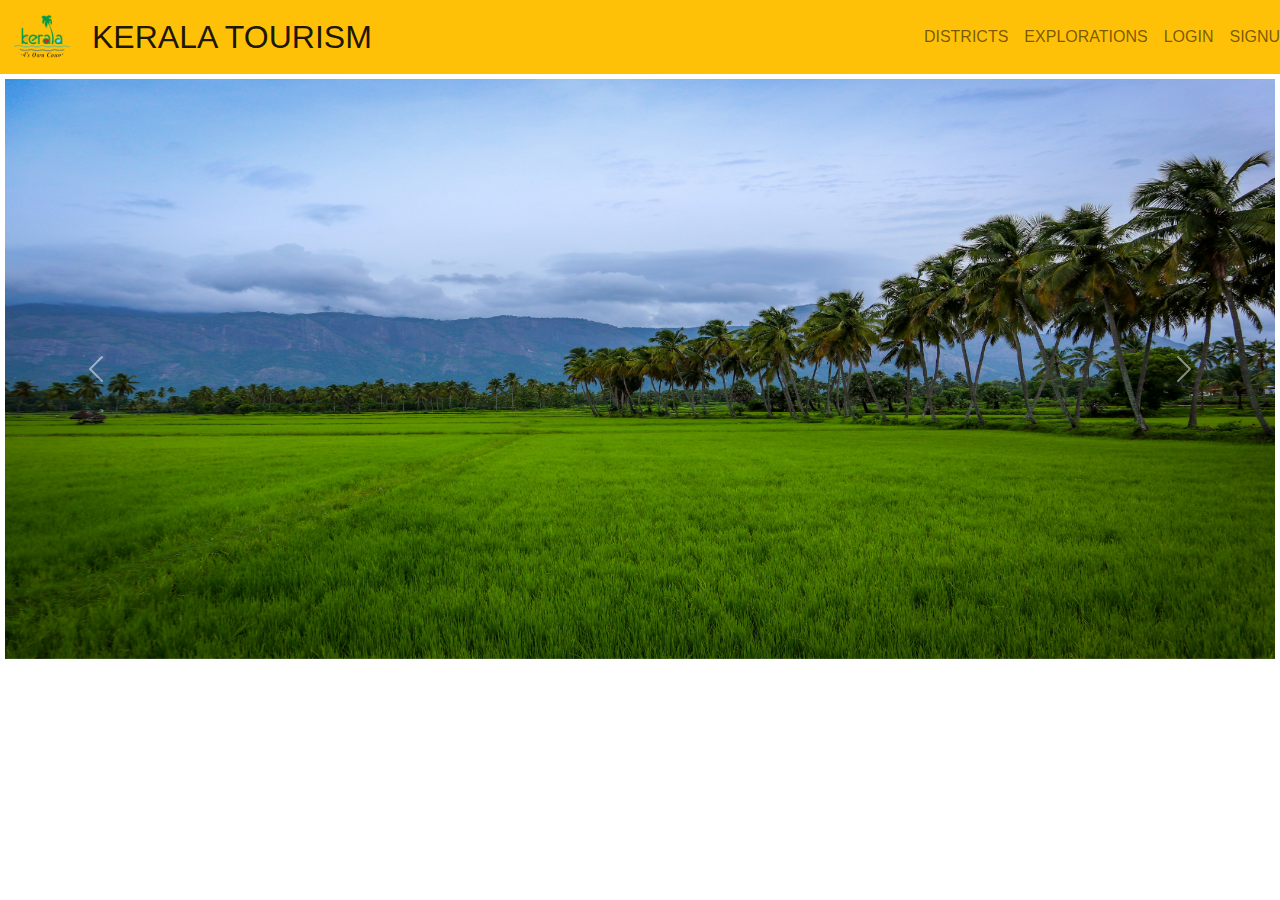
<file: index.html>
<!DOCTYPE html>
<html lang="en">
<head>
    <meta charset="UTF-8">
    <meta http-equiv="X-UA-Compatible" content="IE=edge">
    <meta name="viewport" content="width=device-width, initial-scale=1.0">
    <title>Kerala Tourism</title>
    <link rel="stylesheet" href="./bootstrap.min.css">
    <script src="./bootstrap.min.js"></script>
    <script src="./jquery-3.6.0.js"></script>
    <link rel="stylesheet" href="style.css">
</head>
<body>
    <nav class="navbar navbar-expand-lg bg-warning" >
        <div class="container-fluid ">
          <img src="./images/logo-kerala.png" alt="Logo" style="width:60px;" class="rounded-pill">
          <a class="navbar-brand a" href="#">KERALA TOURISM</a>
          <button class="navbar-toggler" type="button" data-bs-toggle="collapse" data-bs-target="#navbarNavAltMarkup" aria-controls="navbarNavAltMarkup" aria-expanded="false" aria-label="Toggle navigation">
            <span class="navbar-toggler-icon"></span>
          </button>
          <div class="collapse navbar-collapse" id="navbarNavAltMarkup">
            <div class="navbar-nav">
              <a class="nav-link" aria-current="page" href="districts.html">DISTRICTS</a>
              <a class="nav-link" href="#">EXPLORATIONS</a>
              <a class="nav-link" href="login.html">LOGIN</a>
              <a class="nav-link" href="signup.html">SIGNUP</a>
            </div>
          </div>
        </div>
    </nav>
    <div id="carouselExampleControls" class="carousel slide carousel-fade" data-bs-ride="carousel">
        <div class="carousel-inner">
        <div class="carousel-item active">
            <img src="./images/home-1.jpg" class="d-block w-100 " alt="...">
        </div>
        <div class="carousel-item">
            <img src="./images/home2.jpg" class="d-block w-100 " alt="...">
        </div>
        <div class="carousel-item">
            <img src="./images/home3.jpg" class="d-block w-100 " alt="...">
        </div>
        </div>
        <button class="carousel-control-prev" type="button" data-bs-target="#carouselExampleControls" data-bs-slide="prev">
        <span class="carousel-control-prev-icon" aria-hidden="true"></span>
        <span class="visually-hidden">Previous</span>
        </button>
        <button class="carousel-control-next" type="button" data-bs-target="#carouselExampleControls" data-bs-slide="next">
        <span class="carousel-control-next-icon" aria-hidden="true"></span>
        <span class="visually-hidden">Next</span>
        </button>
    </div>
</body>
</html>
</file>
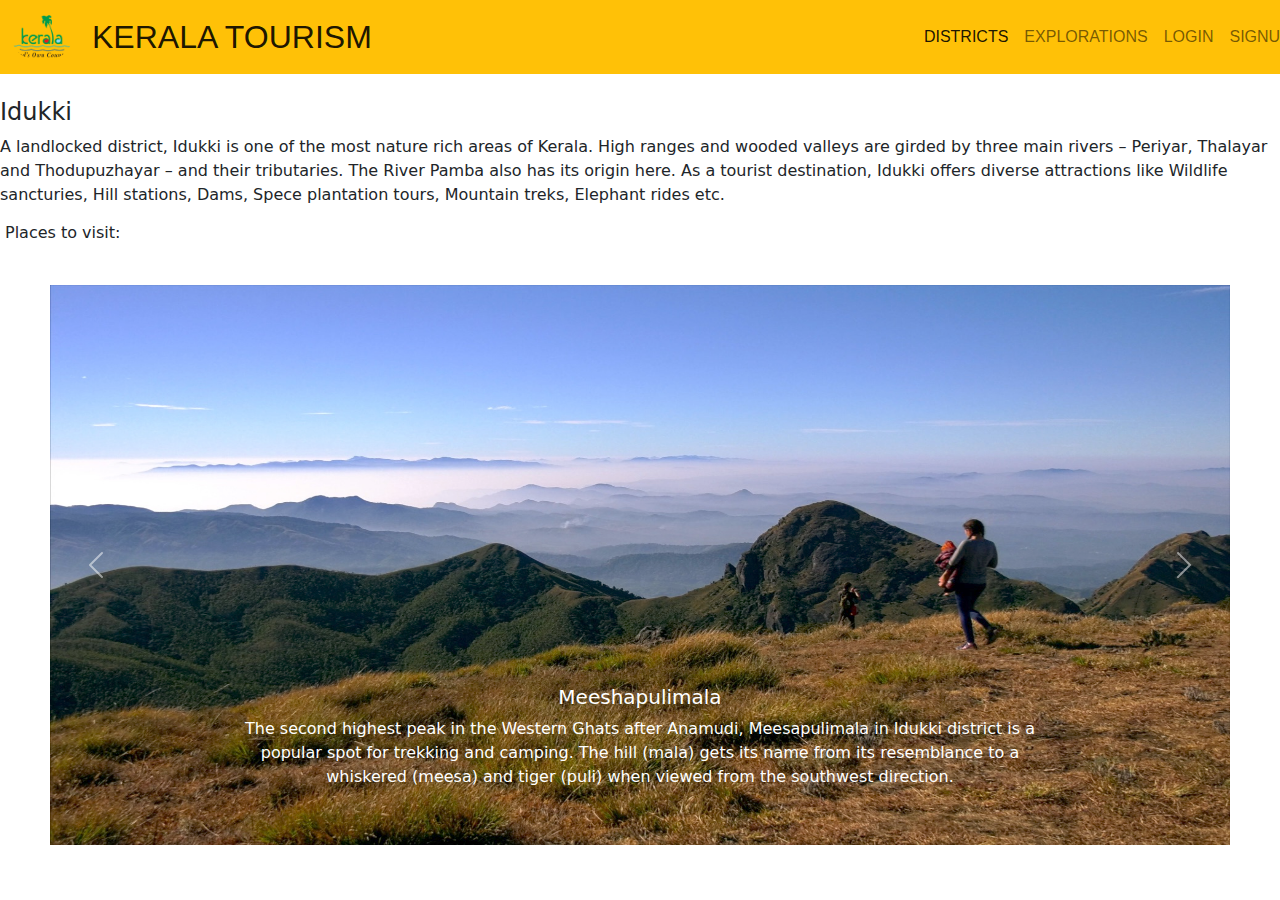
<file: idukki.html>
<!DOCTYPE html>
<html lang="en">
<head>
    <meta charset="UTF-8">
    <meta http-equiv="X-UA-Compatible" content="IE=edge">
    <meta name="viewport" content="width=device-width, initial-scale=1.0">
    <title>Districts</title>
    <link rel="stylesheet" href="./bootstrap.min.css">
    <script src="./bootstrap.min.js"></script>
    <script src="./jquery-3.6.0.js"></script>
    <link rel="stylesheet" href="style.css">
</head>
<body>
    <nav class="navbar navbar-expand-lg bg-warning" >
        <div class="container-fluid ">
          <img src="./images/logo-kerala.png" alt="Logo" style="width:60px;" class="rounded-pill">
          <a class="navbar-brand" href="index.html">KERALA TOURISM</a>
          <button class="navbar-toggler" type="button" data-bs-toggle="collapse" data-bs-target="#navbarNavAltMarkup" aria-controls="navbarNavAltMarkup" aria-expanded="false" aria-label="Toggle navigation">
            <span class="navbar-toggler-icon"></span>
          </button>
          <div class="collapse navbar-collapse" id="navbarNavAltMarkup">
            <div class="navbar-nav">
              <a class="nav-link active" aria-current="page" href="districts.html">DISTRICTS</a>
              <a class="nav-link" href="#">EXPLORATIONS</a>
              <a class="nav-link" href="login.html">LOGIN</a>
              <a class="nav-link" href="signup.html">SIGNUP</a>
            </div>
          </div>
        </div>
    </nav>
    <br>
    <h4>Idukki</h4>
        <p class="dist-decription">A landlocked district, Idukki is one of the most nature rich areas of Kerala. High ranges and wooded valleys are girded by three main rivers – Periyar, Thalayar and Thodupuzhayar – and their tributaries. The River Pamba also has its origin here. As a tourist destination, Idukki offers diverse attractions like Wildlife sancturies, Hill stations, Dams, Spece plantation tours, Mountain treks, Elephant rides etc.</p>
    <h6>Places to visit:</h6>  
    <div id="carouselExampleCaptions" class="carousel slide" data-bs-ride="false">
        <div class="carousel-indicators">
          <button type="button" data-bs-target="#carouselExampleCaptions" data-bs-slide-to="0" class="active" aria-current="true" aria-label="Slide 1"></button>
          <button type="button" data-bs-target="#carouselExampleCaptions" data-bs-slide-to="1" aria-label="Slide 2"></button>
          <button type="button" data-bs-target="#carouselExampleCaptions" data-bs-slide-to="2" aria-label="Slide 3"></button>
        </div>
        <div class="carousel-inner">
          <div class="carousel-item active">
            <img src="./images/EDK-02.jpg" class="d-block w-100" alt="...">
            <div class="carousel-caption d-none d-md-block">
              <h5>Meeshapulimala</h5>
              <p>The second highest peak in the Western Ghats after Anamudi, Meesapulimala in Idukki district is a popular spot for trekking and camping. The hill (mala) gets its name from its resemblance to a whiskered (meesa) and tiger (puli) when viewed from the southwest direction. </div>
          </div>
          <div class="carousel-item">
            <img src="./images/IDK-03.jpg" class="d-block w-100" alt="...">
            <div class="carousel-caption d-none d-md-block">
              <h5>Vagamon</h5>
              <p>Vagamon is a magical land replete with rolling hills, lush meadows, rustic hamlets and sprawling pine valleys. It is an ideal destination to escape into nature. </div>
          </div>
          <div class="carousel-item">
            <img src="./images/IDK-05.jpg" class="d-block w-100" alt="...">
            <div class="carousel-caption d-none d-md-block">
              <h5>Thekkady</h5>
              <p>With its lush green hills, spice-scented plantations and rare flora and fauna, Thekkady is considered to be one of the much sought after destinations in Kerala. The Periyar forests of Thekkady is one of the finest wildlife reserves in India.</div>
          </div>
          <div class="carousel-item">
            <img src="./images/IDK-04jpg.jpg" class="d-block w-100" alt="...">
            <div class="carousel-caption d-none d-md-block">
              <h5>Munnar</h5>
              <p>Situated 1600 m above sea level in the Idukki district, Munnar bestows you panoramic views of sprawling tea gardens, misty hills, lush landscapes, picturesque towns and an array of holiday options. 

            </div>
          </div>
        </div>
        <button class="carousel-control-prev" type="button" data-bs-target="#carouselExampleCaptions" data-bs-slide="prev">
          <span class="carousel-control-prev-icon" aria-hidden="true"></span>
          <span class="visually-hidden">Previous</span>
        </button>
        <button class="carousel-control-next" type="button" data-bs-target="#carouselExampleCaptions" data-bs-slide="next">
          <span class="carousel-control-next-icon" aria-hidden="true"></span>
          <span class="visually-hidden">Next</span>
        </button>
      </div>
</file>
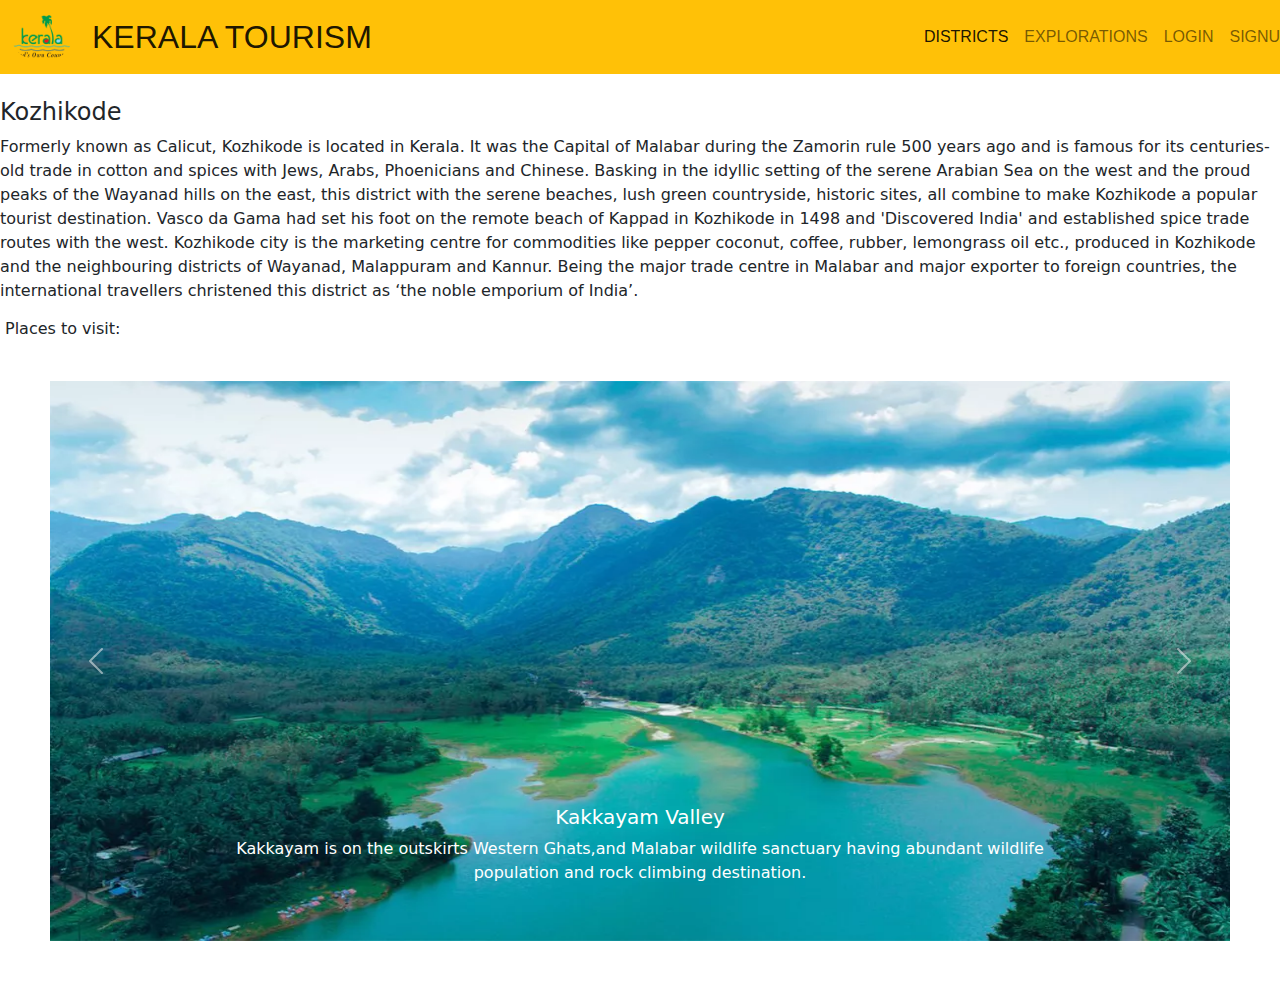
<file: kozhikode.html>
<!DOCTYPE html>
<html lang="en">
<head>
    <meta charset="UTF-8">
    <meta http-equiv="X-UA-Compatible" content="IE=edge">
    <meta name="viewport" content="width=device-width, initial-scale=1.0">
    <title>Districts</title>
    <link rel="stylesheet" href="./bootstrap.min.css">
    <script src="./bootstrap.min.js"></script>
    <script src="./jquery-3.6.0.js"></script>
    <link rel="stylesheet" href="style.css">
</head>
<body>
    <nav class="navbar navbar-expand-lg bg-warning" >
        <div class="container-fluid ">
          <img src="./images/logo-kerala.png" alt="Logo" style="width:60px;" class="rounded-pill">
          <a class="navbar-brand" href="index.html">KERALA TOURISM</a>
          <button class="navbar-toggler" type="button" data-bs-toggle="collapse" data-bs-target="#navbarNavAltMarkup" aria-controls="navbarNavAltMarkup" aria-expanded="false" aria-label="Toggle navigation">
            <span class="navbar-toggler-icon"></span>
          </button>
          <div class="collapse navbar-collapse" id="navbarNavAltMarkup">
            <div class="navbar-nav">
              <a class="nav-link active" aria-current="page" href="districts.html">DISTRICTS</a>
              <a class="nav-link" href="#">EXPLORATIONS</a>
              <a class="nav-link" href="login.html">LOGIN</a>
              <a class="nav-link" href="signup.html">SIGNUP</a>
            </div>
          </div>
        </div>
    </nav>
    <br>
    <h4>Kozhikode</h4>
        <p class="dist-decription">Formerly known as Calicut, Kozhikode is located in Kerala. It was the Capital of Malabar during the Zamorin rule 500 years ago and is famous for its centuries-old trade in cotton and spices with Jews, Arabs, Phoenicians and Chinese. Basking in the idyllic setting of the serene Arabian Sea on the west and the proud peaks of the Wayanad hills on the east, this district with the serene beaches, lush green countryside, historic sites, all combine to make Kozhikode a popular tourist destination.

        Vasco da Gama had set his foot on the remote beach of Kappad in Kozhikode in 1498 and 'Discovered India' and established spice trade routes with the west. Kozhikode city is the marketing centre for commodities like pepper coconut, coffee, rubber, lemongrass oil etc., produced in Kozhikode and the neighbouring districts of Wayanad, Malappuram and Kannur.  Being the major trade centre in Malabar and major exporter to foreign countries, the international travellers christened this district as ‘the noble emporium of India’. 
        
        </p>
    <h6>Places to visit:</h6>  
    <div id="carouselExampleCaptions" class="carousel slide" data-bs-ride="false">
        <div class="carousel-indicators">
          <button type="button" data-bs-target="#carouselExampleCaptions" data-bs-slide-to="0" class="active" aria-current="true" aria-label="Slide 1"></button>
          <button type="button" data-bs-target="#carouselExampleCaptions" data-bs-slide-to="1" aria-label="Slide 2"></button>
          <button type="button" data-bs-target="#carouselExampleCaptions" data-bs-slide-to="2" aria-label="Slide 3"></button>
        </div>
        <div class="carousel-inner">
          <div class="carousel-item active">
            <img src="./images/CLT-02.jpg" class="d-block w-100" alt="...">
            <div class="carousel-caption d-none d-md-block">
              <h5>Kakkayam Valley</h5>
              <p>Kakkayam is on the outskirts Western Ghats,and Malabar wildlife sanctuary having abundant wildlife population and rock climbing destination.</p>
            </div>
          </div>
          <div class="carousel-item">
            <img src="./images/CLT-06.jpg" class="d-block w-100" alt="...">
            <div class="carousel-caption d-none d-md-block">
              <h5>Kappad Beach</h5>
              <p>Very beautiful beach where Vasco De Gama first landed in India. Not much safe for swimming. Very good start hotel near by for food and accommodation</p>
            </div>
          </div>
          <div class="carousel-item">
            <img src="./images/CLT-03.jpg" class="d-block w-100" alt="...">
            <div class="carousel-caption d-none d-md-block">
              <h5>Vayalada Viewpoint</h5>
              <p>Vayalada,also known as "Gavi of Malabar" is a quite beautiful peak locatedin Balussery.It's about 567 meters above sea levael amd 38 km away from Calicut city.</p>
            </div>
          </div>
          <div class="carousel-item">
            <img src="./images/CLT-05.jpg" class="d-block w-100" alt="...">
            <div class="carousel-caption d-none d-md-block">
              <h5>Kozhikode Beach</h5>
              <p>Kozhikode Beach is a favourite haunt of sunset viewers.It's the prime location for seafood lovers as it provide a veriety of delicacies. </p>
            </div>
          </div>
        </div>
        <button class="carousel-control-prev" type="button" data-bs-target="#carouselExampleCaptions" data-bs-slide="prev">
          <span class="carousel-control-prev-icon" aria-hidden="true"></span>
          <span class="visually-hidden">Previous</span>
        </button>
        <button class="carousel-control-next" type="button" data-bs-target="#carouselExampleCaptions" data-bs-slide="next">
          <span class="carousel-control-next-icon" aria-hidden="true"></span>
          <span class="visually-hidden">Next</span>
        </button>
      </div>
</file>
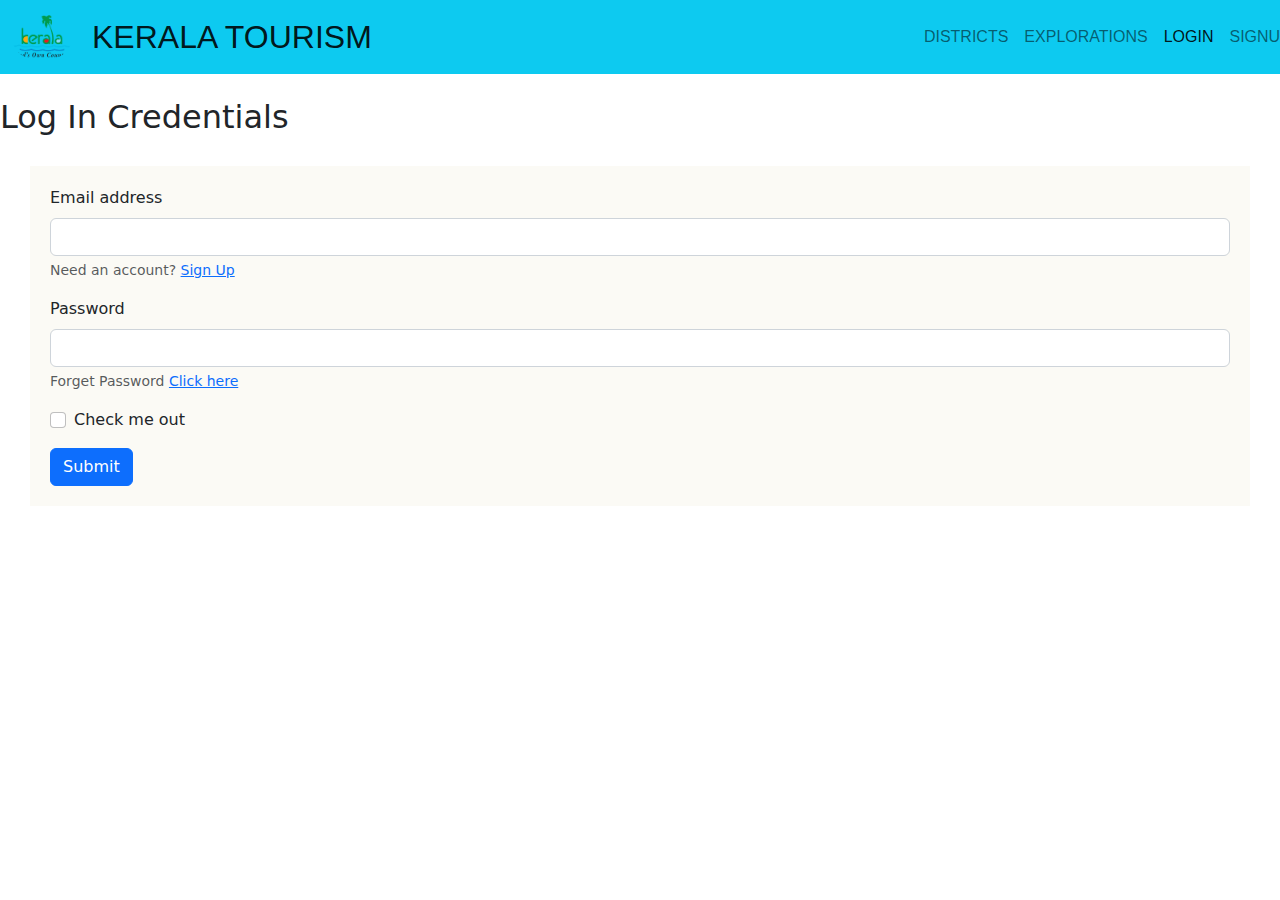
<file: login.html>
<!DOCTYPE html>
<html lang="en">
<head>
    <meta charset="UTF-8">
    <meta http-equiv="X-UA-Compatible" content="IE=edge">
    <meta name="viewport" content="width=device-width, initial-scale=1.0">
    <title>Log-in</title>
    <link rel="stylesheet" href="./bootstrap.min.css">
    <script src="./bootstrap.min.js"></script>
    <script src="./jquery-3.6.0.js"></script>
    <link rel="stylesheet" href="style.css">
</head>
<body>
    <nav class="navbar navbar-expand-lg bg-info" >
        <div class="container-fluid">
          <img src="./images/logo-kerala.png" alt="Logo" style="width:60px;" class="rounded-pill">
          <a class="navbar-brand" href="index.html">KERALA TOURISM</a>
          <button class="navbar-toggler" type="button" data-bs-toggle="collapse" data-bs-target="#navbarNavAltMarkup" aria-controls="navbarNavAltMarkup" aria-expanded="false" aria-label="Toggle navigation">
            <span class="navbar-toggler-icon"></span>
          </button>
          <div class="collapse navbar-collapse" id="navbarNavAltMarkup">
            <div class="navbar-nav">
              <a class="nav-link" aria-current="page" href="districts.html">DISTRICTS</a>
              <a class="nav-link" href="#">EXPLORATIONS</a>
              <a class="nav-link active" href="login.html">LOGIN</a>
              <a class="nav-link" href="signup.html">SIGNUP</a>
            </div>
          </div>
        </div>
      </nav>
      <br>
      <h2>Log In Credentials</h2>
      <form action="index.html"  onsubmit="return validate()"  >
        <div class="mb-3"  >
          <label for="exampleInputEmail1" class="form-label">Email address</label>
          <input type="text" class="form-control" id="exampleInputEmail1" aria-describedby="emailHelp">
          
          <div id="emailHelp" class="form-text">Need an account? <a href="signup.html">Sign Up</a></div>
        </div>
        <div class="mb-3">
          <label for="exampleInputPassword1" class="form-label">Password</label>
          <input type="password" class="form-control" id="exampleInputPassword1">
          
          <div id="passwordHelp" class="form-text">Forget Password <a href="#">Click here</a></div>
        </div>
        <div class="mb-3 form-check">
          <input type="checkbox" class="form-check-input" id="exampleCheck1">
          <label class="form-check-label" for="exampleCheck1">Check me out</label>
        </div>
        <input type="submit" class="btn btn-primary"></input>
      </form>

      <script>
        let email=document.getElementById("exampleInputEmail1");
        let pwd=document.getElementById("exampleInputPassword1");
        function validate(){
        const regexp = /^([a-zA-Z0-9\.-]+)@([a-zA-Z0-9\-]+)\.([a-z]{2,8})(.[a-z]{2,8})?$/
        if (!regexp.test(email.value)){
          email.style.border="2px solid red";
          alert("Email cannot be empty!")
          return false;
          
        }
        else if(pwd.value.trim()==""){
          pwd.style.border="2px solid red";
          alert ("password cannot be empty!");
          
          return false;
        }
        else{
          return true;
          
          
        }
        
      }
      </script>
    
</body>
</html>
</file>
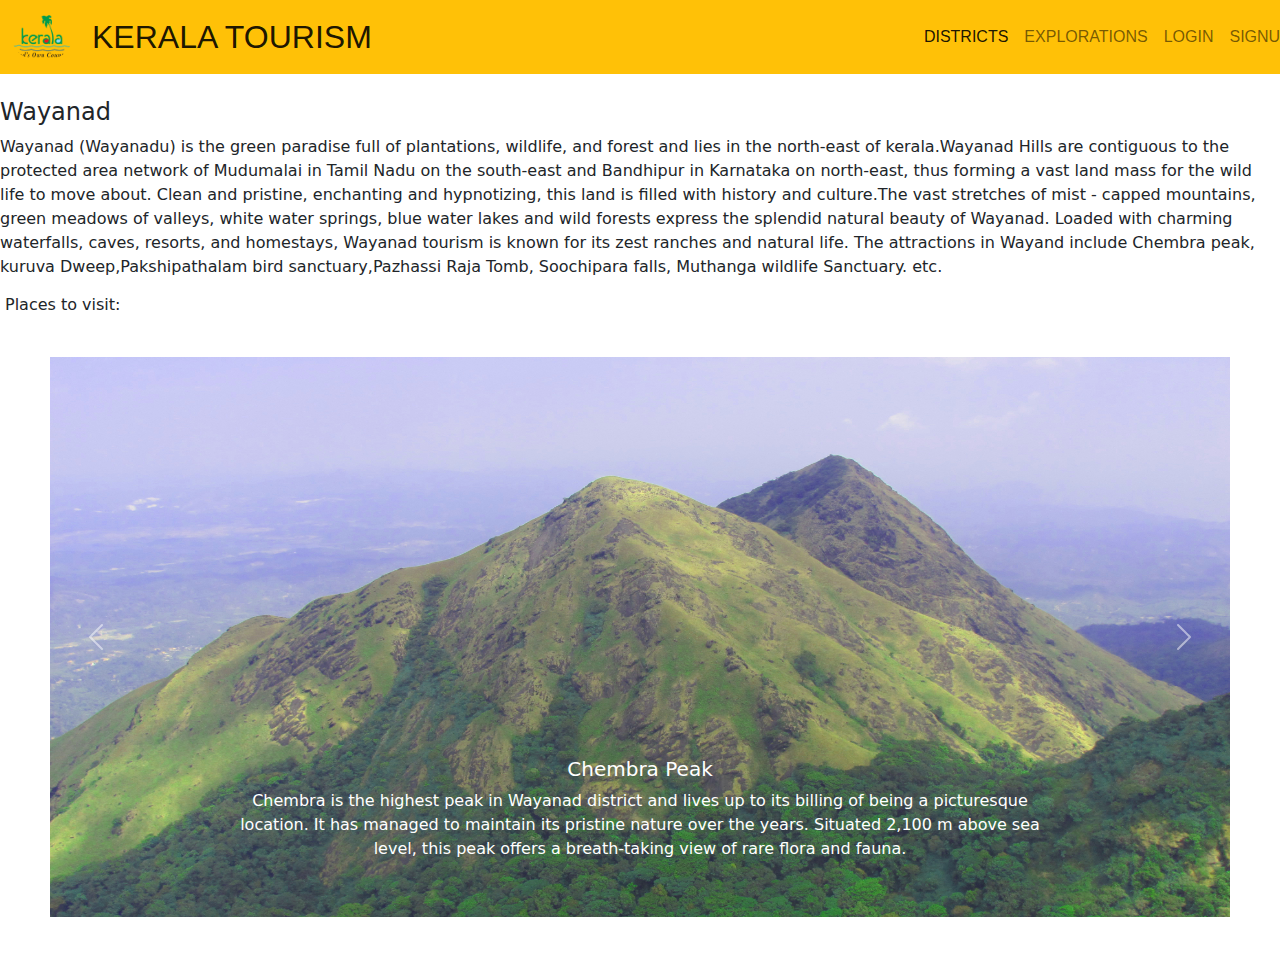
<file: wayanad.html>
<!DOCTYPE html>
<html lang="en">
<head>
    <meta charset="UTF-8">
    <meta http-equiv="X-UA-Compatible" content="IE=edge">
    <meta name="viewport" content="width=device-width, initial-scale=1.0">
    <title>Districts</title>
    <link rel="stylesheet" href="./bootstrap.min.css">
    <script src="./bootstrap.min.js"></script>
    <script src="./jquery-3.6.0.js"></script>
    <link rel="stylesheet" href="style.css">
</head>
<body>
    <nav class="navbar navbar-expand-lg bg-warning" >
        <div class="container-fluid ">
          <img src="./images/logo-kerala.png" alt="Logo" style="width:60px;" class="rounded-pill">
          <a class="navbar-brand" href="index.html">KERALA TOURISM</a>
          <button class="navbar-toggler" type="button" data-bs-toggle="collapse" data-bs-target="#navbarNavAltMarkup" aria-controls="navbarNavAltMarkup" aria-expanded="false" aria-label="Toggle navigation">
            <span class="navbar-toggler-icon"></span>
          </button>
          <div class="collapse navbar-collapse" id="navbarNavAltMarkup">
            <div class="navbar-nav">
              <a class="nav-link active" aria-current="page" href="districts.html">DISTRICTS</a>
              <a class="nav-link" href="#">EXPLORATIONS</a>
              <a class="nav-link" href="login.html">LOGIN</a>
              <a class="nav-link" href="signup.html">SIGNUP</a>
            </div>
          </div>
        </div>
    </nav>
    <br>
    <h4>Wayanad</h4>
        <p class="dist-decription">Wayanad (Wayanadu) is the green paradise full of plantations, wildlife, and forest and lies in the north-east of kerala.Wayanad Hills are contiguous to the protected area network of Mudumalai in Tamil Nadu on the south-east and Bandhipur in Karnataka on north-east, thus forming a vast land mass for the wild life to move about. Clean and pristine, enchanting and hypnotizing, this land is filled with history and culture.The vast stretches of mist - capped mountains, green meadows of valleys, white water springs, blue water lakes and wild forests express the splendid natural beauty of Wayanad. Loaded with charming waterfalls, caves, resorts, and homestays, Wayanad tourism is known for its zest ranches and natural life. The attractions in Wayand include Chembra peak, kuruva Dweep,Pakshipathalam bird sanctuary,Pazhassi Raja Tomb, Soochipara falls, Muthanga wildlife Sanctuary. etc.</p>
    <h6>Places to visit:</h6>  
    <div id="carouselExampleCaptions" class="carousel slide" data-bs-ride="false">
        <div class="carousel-indicators">
          <button type="button" data-bs-target="#carouselExampleCaptions" data-bs-slide-to="0" class="active" aria-current="true" aria-label="Slide 1"></button>
          <button type="button" data-bs-target="#carouselExampleCaptions" data-bs-slide-to="1" aria-label="Slide 2"></button>
          <button type="button" data-bs-target="#carouselExampleCaptions" data-bs-slide-to="2" aria-label="Slide 3"></button>
        </div>
        <div class="carousel-inner">
          <div class="carousel-item active">
            <img src="./images/WYD-02.jpg" class="d-block w-100" alt="...">
            <div class="carousel-caption d-none d-md-block">
              <h5>Chembra Peak</h5>
              <p>Chembra is the highest peak in Wayanad district and lives up to its billing of being a picturesque location. It has managed to maintain its pristine nature over the years. Situated 2,100 m above sea level, this peak offers a breath-taking view of rare flora and fauna. </p>
            </div>
          </div>
          <div class="carousel-item">
            <img src="./images/WYD-03.jpg" class="d-block w-100" alt="...">
            <div class="carousel-caption d-none d-md-block">
              <h5>Kuruva Island</h5>
              <p> Kuruva Island is a protected river delta, comprising a cluster of islands over the middle of Kabini River in Wayanad. Spread over 950 acres of land, Kuruva Island is densely populated with rich flora and fauna. </p>
            </div>
          </div>
          <div class="carousel-item">
            <img src="./images/WYD-04.jpg" class="d-block w-100" alt="...">
            <div class="carousel-caption d-none d-md-block">
              <h5>Muthanga Wildlife Sanctuary</h5>
              <p>Established in 1973, the Muthanga Wildlife Sanctuary is contiguous to the protected area network of Nagarhole and Bandipur of Karnataka on the north east and Mudumalai of Tamil Nadu on the southeast. Rich in bio-diversity, the sanctuary is an integral part of the Nilgiri Biosphere Reserve. </p>
            </div>
          </div>
          <div class="carousel-item">
            <img src="./images/WYD-05.jpg" class="d-block w-100" alt="...">
            <div class="carousel-caption d-none d-md-block">
              <h5>Pookode Lake</h5>
              <p>Pookode Lake in Wayanad is a freshwater lake near Kalpetta resembling the map of India. Nestled between evergreen forests, surrounded by the Western Ghats, this breathtaking lake captivates every tourist who comes to Wayanad. </p>
            </div>
          </div>
        </div>
        <button class="carousel-control-prev" type="button" data-bs-target="#carouselExampleCaptions" data-bs-slide="prev">
          <span class="carousel-control-prev-icon" aria-hidden="true"></span>
          <span class="visually-hidden">Previous</span>
        </button>
        <button class="carousel-control-next" type="button" data-bs-target="#carouselExampleCaptions" data-bs-slide="next">
          <span class="carousel-control-next-icon" aria-hidden="true"></span>
          <span class="visually-hidden">Next</span>
        </button>
      </div>
</file>
<file: style.css>
.navbar{
    font-family: 'Gill Sans', 'Gill Sans MT', Calibri, 'Trebuchet MS', sans-serif;
    
    
}

.navbar-nav{
    margin-left: 60%;   
}

.navbar-brand{
    text-indent: 20px;
    font-size:xx-large;
}  
.carousel-inner{
    padding: 5px;
}
.carousel-inner>.carousel-item>img{
    height: 580px;
  
}

form{
    margin: 30px;
    padding: 20px;
    background-color: rgb(251, 250, 245);
    text-decoration-color: aliceblue;
}
.dist-description{
    margin-left: 4px;
    text-indent: 20px;
    font-family:Verdana, Geneva, Tahoma, sans-serif;
}
.card{
    padding: 2px;
}
.card-img-top{
    width: 100%;
    height: 8cm;
    padding: 2px;
}
.card-body h5{
    text-align:center;
}
h6{
    margin-left: 5px;
    margin-top: 5px;
    
}
#carouselExampleCaptions>.carousel-inner{
    padding: 50px;
    margin-top: -15px;
    

}
#carouselExampleCaptions>.carousel-inner>.carousel-item>img{
    height: 560px;
}
</file>
